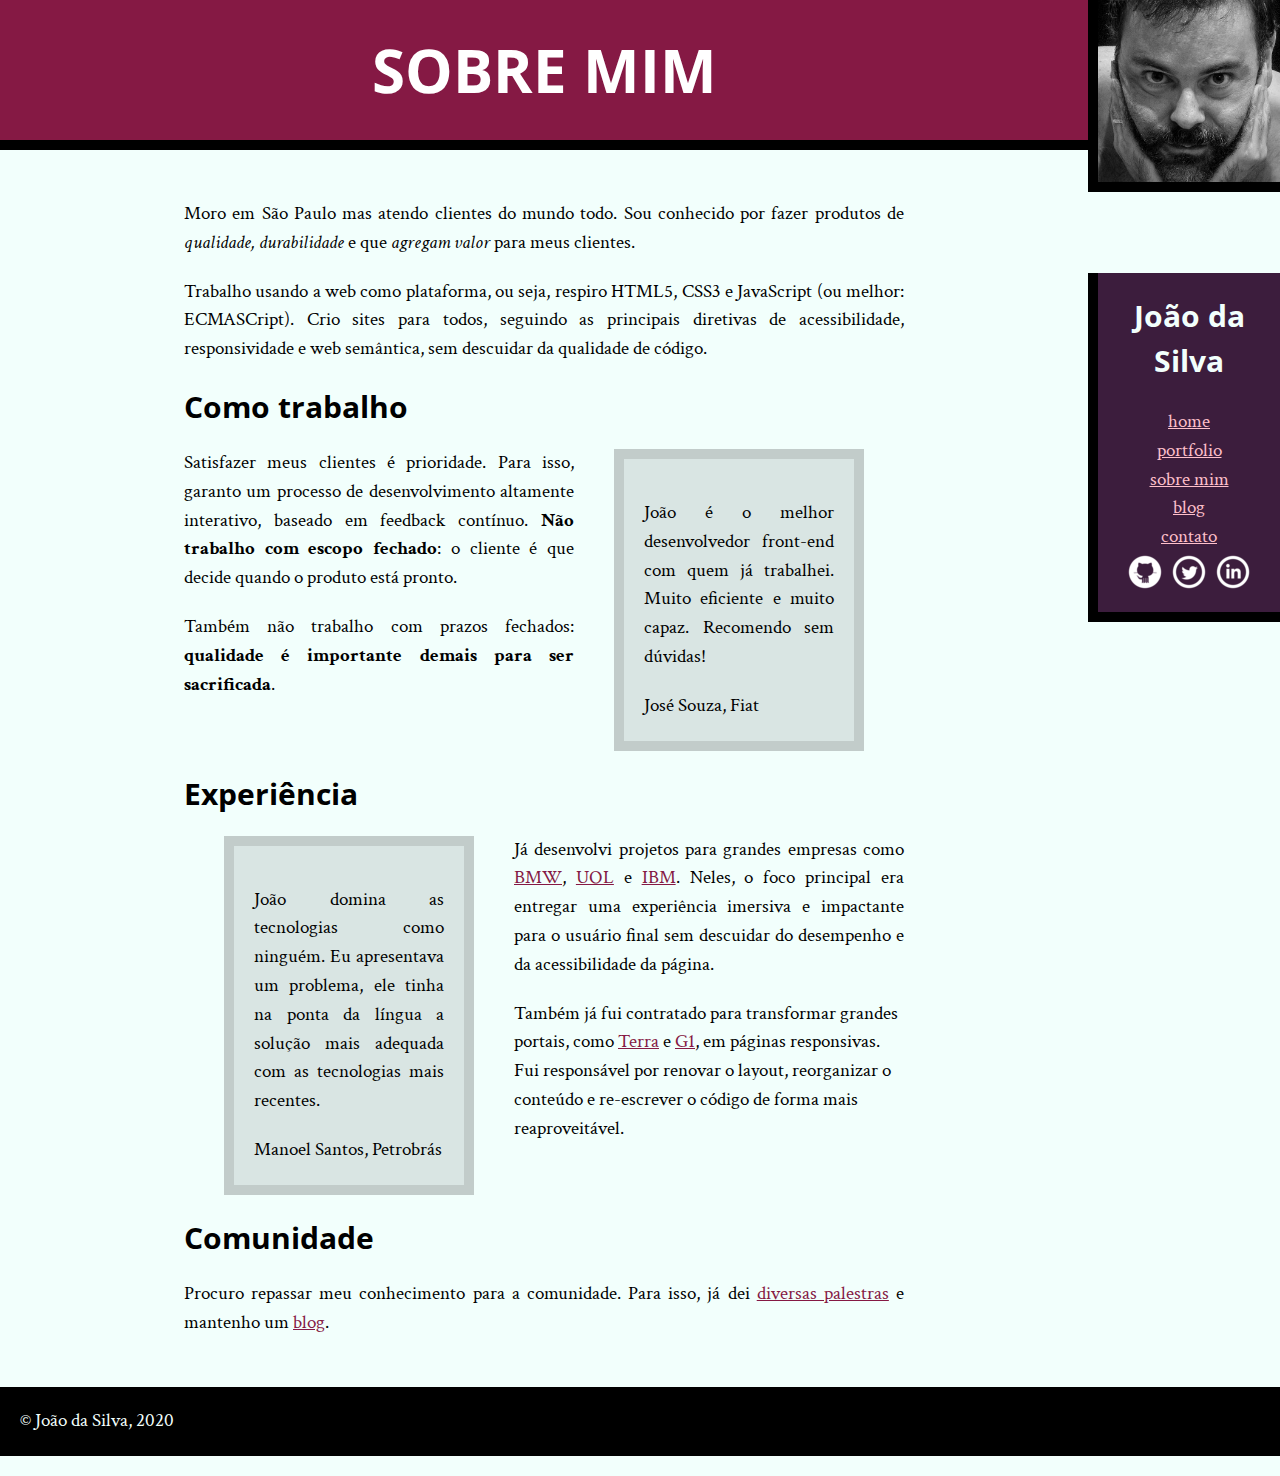
<file: index.html>
<!DOCTYPE html>
<html lang="pt-br">
    <head>
        <meta charset="utf-8">
        <title>Biografia - João da Silva</title>
        <link rel="icon" href="favicon.png">
        <link rel="stylesheet" href="reset.css">
        <link rel="stylesheet" href="site.css">
        <link rel="stylesheet"
            href="https://fonts.googleapis.com/css2?family=Open+Sans+Condensed:ital,wght@0,300;1,300&display=swap">
        <link rel="stylesheet"
            href="https://fonts.googleapis.com/css2?family=Crimson+Text:ital,wght@0,400;0,600;0,700;1,400;1,600;1,700&family=Open+Sans+Condensed:ital,wght@0,300;1,300&display=swap">
    </head>

    <body>
        <main>
            <h1 class="titulo-principal">Sobre mim</h1>
            <div>

                <p>Moro em São Paulo mas atendo clientes do mundo todo. Sou conhecido por fazer
                    produtos de <em>qualidade, durabilidade</em> e que <em>agregam valor</em> para meus clientes.</p>

                <p>Trabalho usando a web como plataforma, ou seja, respiro HTML5, CSS3 e
                    JavaScript (ou melhor: ECMASCript). Crio sites para todos, seguindo as
                    principais diretivas de acessibilidade, responsividade e web semântica, sem
                    descuidar da qualidade de código.</p>

                <h2>Como trabalho</h2>

                <blockquote class="citacao-bio fiat">
                    <p>João é o melhor desenvolvedor front-end com quem já trabalhei. Muito eficiente e muito capaz.
                        Recomendo sem dúvidas!</p>
                    <cite>José Souza, Fiat</cite>
                </blockquote>

                <p>Satisfazer meus clientes é prioridade. Para isso, garanto um processo de
                    desenvolvimento altamente interativo, baseado em feedback contínuo. <strong>Não trabalho
                        com escopo fechado</strong>: o cliente é que decide quando o produto está pronto.</p>

                <p>Também não trabalho com prazos fechados: <strong>qualidade é importante demais para
                        ser sacrificada</strong>.</p>

                <h2>Experiência</h2>

                <blockquote class="citacao-bio petrobras">
                    <p>João domina as tecnologias como ninguém. Eu apresentava um problema, ele tinha na ponta da língua a
                        solução mais adequada com as tecnologias mais recentes.</p>
                    <cite>Manoel Santos, Petrobrás</cite>
                </blockquote>

                <p>Já desenvolvi projetos para grandes empresas como <a href="http://www.bmw.com">BMW</a>, <a
                        href="http://www.uol.com.br">UOL</a> e <a href="http://www.ibm.com.br">IBM</a>. Neles, o
                    foco principal era entregar uma experiência imersiva e impactante para o usuário
                    final sem descuidar do desempenho e da acessibilidade da página.</p>

                Também já fui contratado para transformar grandes portais, como <a href="http://www.terra.com.br">Terra</a>
                e <a href="http://www.g1.globo.com">G1</a>, em páginas responsivas. Fui responsável por renovar o layout,
                reorganizar o conteúdo e re-escrever o código de forma mais reaproveitável.

                <h2>Comunidade</h2>

                <p>Procuro repassar meu conhecimento para a comunidade. Para isso, já dei <a href="portfolio.html">diversas
                        palestras</a> e mantenho um <a href="blog.html">blog</a>.</p>
            </div>
        </main>
        <img class="minha-foto" src="eu.jpg" alt="Foto de João da Silva">
        <aside class="navegacao-site">            
            <h1>João da Silva</h1>
            <nav>
                <ul>
                    <li><a href="index.html">Home</a></li>
                    <li><a href="portfolio.html">Portfolio</a></li>
                    <li><a href="index.html">Sobre mim</a></li>
                    <li><a href="blog.html">Blog</a></li>
                    <li><a href="contato.html">Contato</a></li>
                </ul>
            </nav>
            
        <ul class="icones-redes-sociais">
                <li>
                    <a class="github" href="https://github.com/joaodasilva">Github</a>                
                </li>

                <li>
                    <a class="twitter" href="https://twitter.com/joaodasilva">Twitter</a>                
                </li>
                
                <li>
                    <a class="linkedin" href="https://br.linkedin.com/pub/joão-dasilva/32/4/508">LinkedIn</a>
                </li>
        </ul>
               

        </aside>
            <footer class="rodape-pagina">
                &copy; João da Silva, 2020
            </footer>
    </body>
</html>
</file>
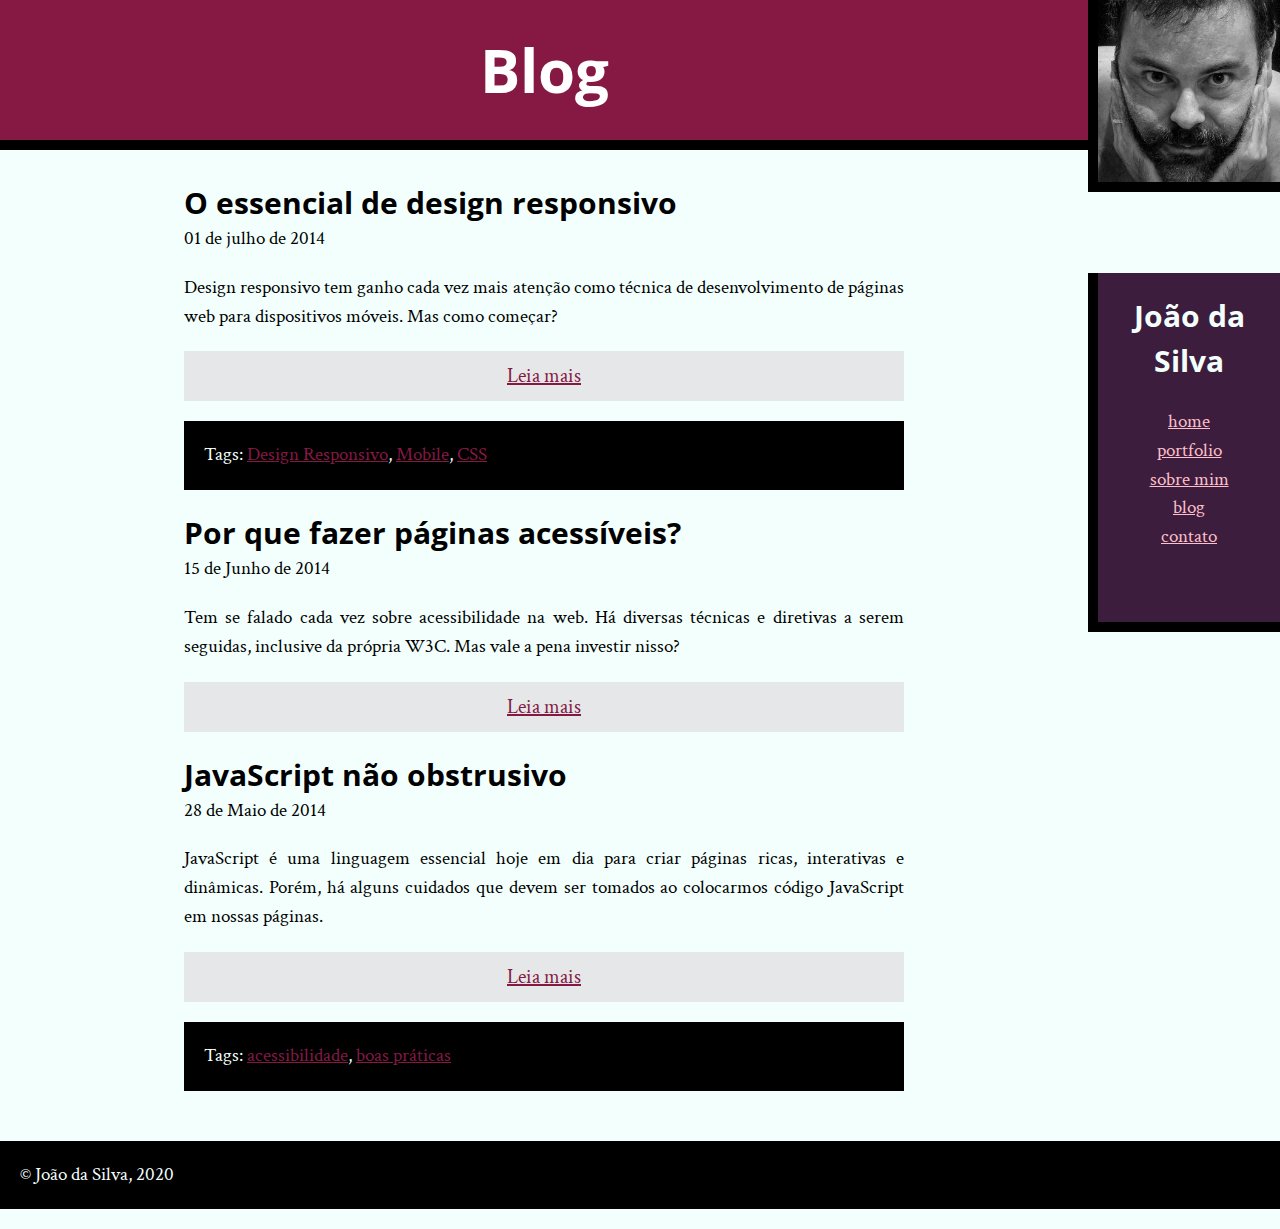
<file: blog.html>
<!DOCTYPE HTML>
<html lang="pt-br">
    <head>
        <title> Blog - João da Silva</title>
        <meta charset="utf-8">
        <link rel="icon" href="favicon.png">
        <link rel="stylesheet" href="reset.css">
        <link rel="stylesheet" href="site.css">
        <link href="https://fonts.googleapis.com/css2?family=Crimson+Text&display=swap" rel="stylesheet">
        <link href="https://fonts.googleapis.com/css2?family=Open+Sans+Condensed:wght@300&display=swap" rel="stylesheet">
    </head>

    <body>
        <main>
            <h1>Blog</h1>
            <div>

                <article>
                    <h2>O essencial de design responsivo</h2>
                    <time datetime="2014-07-11">01 de julho de 2014</time>

                    <p>Design responsivo tem ganho cada vez mais atenção como técnica de desenvolvimento
                        de páginas web para dispositivos móveis.
                        Mas como começar?</p>
                        <header class="leia-mais">
                    <a href="#"> Leia mais</a>
                        </header>
                    <footer>Tags: <a href="#">Design Responsivo</a>, <a href="#">Mobile</a>, <a href="#">CSS</a></footer>
                </article>

                <article>
                    <h2>Por que fazer páginas acessíveis?</h2>
                    <time datetime="2014-06-15">15 de Junho de 2014</time>

                    <p>Tem se falado cada vez sobre acessibilidade na web. Há diversas técnicas e diretivas a
                        serem seguidas, inclusive da própria W3C.
                        Mas vale a pena investir nisso?</p>
                        <header class="leia-mais">
                    <a href="#"> Leia mais</a>
                        </header>
                </article>

                <article>
                    <h2>JavaScript não obstrusivo</h2>
                    <time datetime="2014-05-28">28 de Maio de 2014</time>

                    <p>JavaScript é uma linguagem essencial hoje em dia para criar páginas ricas, interativas e
                        dinâmicas. Porém, há alguns cuidados que devem ser tomados ao colocarmos código
                        JavaScript em nossas páginas.</p>
                        <header class="leia-mais">
                            <a href="#"> Leia mais</a>
                        </header>
                    <footer>Tags: <a href="#">acessibilidade</a>, <a href="#">boas práticas</a></footer>
                </article>
            </div>
        </main>

        <img class="minha-foto" src="eu.jpg" alt="Foto de João da Silva">

        <aside class="navegacao-site">
            <!-- Side é lado -->
            <h1>João da Silva</h1>
            <nav>
                <ul>
                    <li><a href="index.html">Home</a></li>
                    <li><a href="portfolio.html">Portfolio</a></li>
                    <li><a href="index.html">Sobre mim</a></li>
                    <li><a href="blog.html">Blog</a></li>
                    <li><a href="contato.html">Contato</a></li>
                </ul>
            </nav>
            <ul class="icones-redes-sociais">
                <li>
                    <a href="https://github.com/joaodasilva">
                        <img src="github.png" alt="Github">
                    </a>
                </li>
                <li>
                    <a href="https://twitter.com/joaodasilva">
                        <img src="twitter.png" alt="Twitter">
                    </a>
                </li>
                <li>
                    <a href="https://br.linkedin.com/pub/joão-da-silva/32/4/508">
                        <img src="linkedin.png" alt="LinkedIn">
                    </a>
                </li>
            </ul>
        </aside>

        <footer class="rodape-pagina">
           &copy; João da Silva, 2020
        </footer>

    </body>
</html>
</file>
<file: site.css>
body{
	font-family: "Crimson Text", "Times New Roman", serif;
	background-color: #F2FFFC;
	font-size: 120%;
	line-height: 1.5;
}

h1, h2{
	font-family: "Open Sans Condensed", "Arial", sans-serif;
	font-weight: bold;
}

p{
	text-align: justify;
	margin: 20px 0;
}

blockquote {
 	background-color: #D9E5E3;
	border: 10px solid #C2CCCA;
 	width: 250px;
 	box-sizing: border-box;
 	margin: 20px 40px;
}

blockquote, aside, footer {
 	padding: 20px;
}

main h1 {
	text-align: center;
	background-color: #851944;
	color: #FFF;
	padding: 25px;
	border-bottom: 10px solid black;
	font-size: 60px;
}

main {
	float: left;
	width: 85%;
}

.rodape-pagina {
	background-color: #000;
	color: #F2FFFC;
	clear: both;
	position: relative;
	bottom: 0;
	left: 0;
	width: 100%;
}
   
   

.titulo-principal {
	text-align: center;
	background-color: #851944;
	color: #FFF;
	padding: 25px;
	border-bottom: 10px solid black;
	font-size: 60px;
	text-transform: uppercase;
}

h2 {
	font-size: 30px;
	clear: both;
}   

main div {
 	width: 720px;
 	margin: auto;
 	padding: 30px 0;
}

nav a {
	text-transform: lowercase;
}

/*
aside li {
	display: inline-block;	
}
*/
   
aside {
 	background-color: #3C1D3D;
 	color: #F2FFFC;
 	text-align: center;
}

aside h1{
	font-size: 30px;
	margin-bottom: 25px;
}

footer {
	margin-bottom: 20px;
	background-color: #000;
	color: #F2FFFC;

}

main a {
 	color: #851944;
}

strong {
	font-weight: bold;
}

em {
	font-style: italic;
}

ul {
	color: pink;
}

ul li a {
 	color: inherit;
}

.icones-redes-sociais li {
	display: inline-block;
}

.icones-redes-sociais a {
	width: 40px;
	height: 40px;
	display: inline-block;
	text-indent: -99999px;
}

.leia-mais {
    font-size: 20px;
    background-color: #E6E7E8;
    text-align: center;
    margin: 20px 0;
    padding: 10px;
}

.minha-foto, .navegacao-site {
	float: right;
	width: 15%;
	box-sizing: border-box;
	border-left: 10px solid black;
	border-bottom: 10px solid black;
}

.navegacao-site {
	width: 15%;
	position: relative;
	top: 273px;
}
.minha-foto {
	position: absolute;
	top: 0;
	right: 0;
}
   


.fiat {
	float: right;
}

.petrobras {
	float: left;
}

.cite{
	font-style: italic;
	float: right;
}

.github {
	background-image: url(github.png);
}

.twitter {
	background-image: url(twitter.png);
}

.linkedin {
	background-image: url(linkedin.png);
}
</file>
